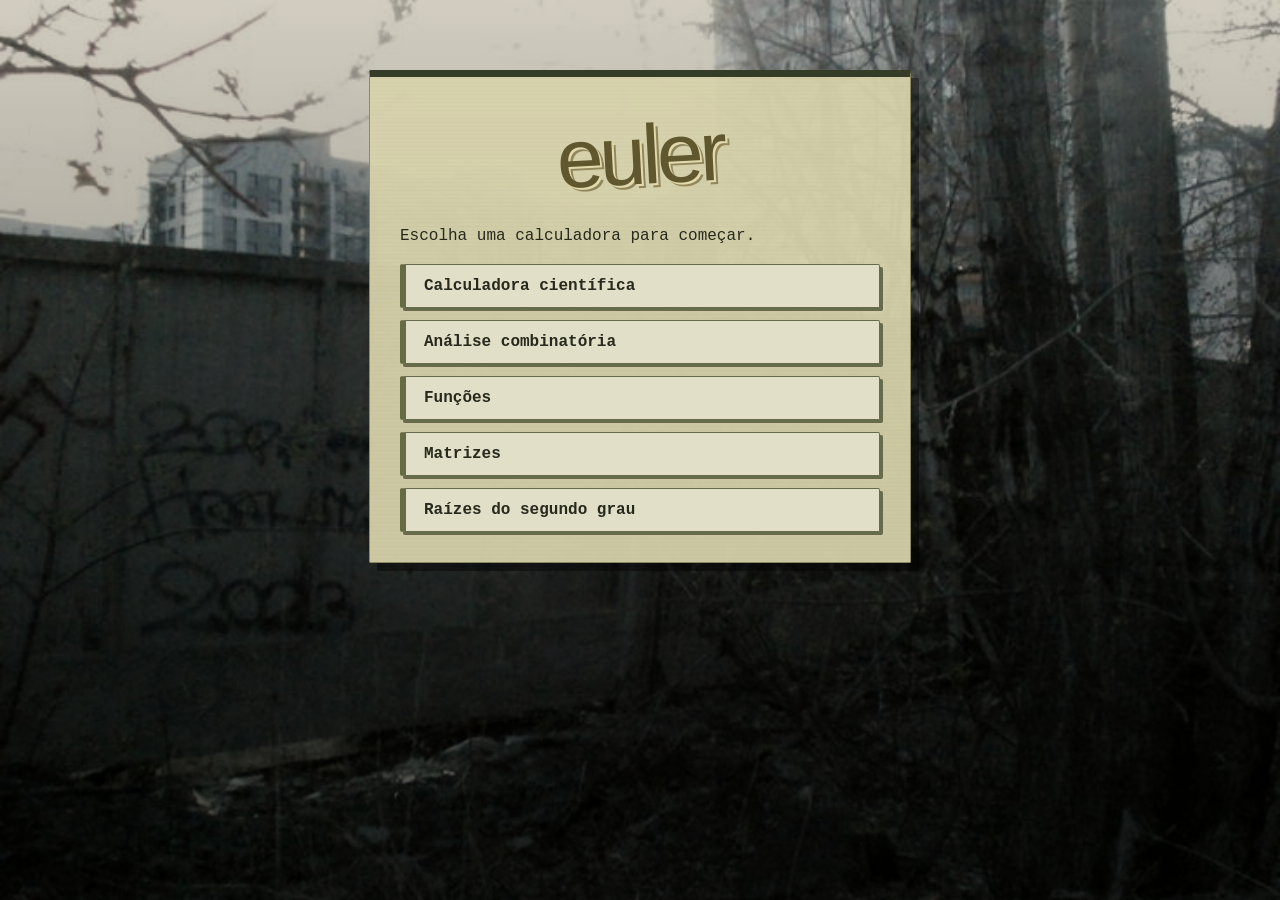
<file: index.html>
﻿<!DOCTYPE html>
<html lang="pt-BR">
<head>
  <meta charset="UTF-8">
  <meta name="viewport" content="width=device-width, initial-scale=1">
  <title>Menu de Calculadoras</title>
  <link rel="stylesheet" href="./css/style.css">
  <script src="js/fundo.js" defer></script>
</head>
<body>
  <div class="container">
    <main>
      <h1 class="logo">euler</h1>
      <p>Escolha uma calculadora para começar.</p>
      <nav class="menu" aria-label="Calculadoras">
        <a href="calculadora.html">Calculadora científica</a>
        <a href="combinatoria.html">Análise combinatória</a>
        <a href="funcoes.html">Funções</a>
        <a href="matrizes.html">Matrizes</a>
        <a href="diferencial.html">Raízes do segundo grau</a>
      </nav>
    </main>
  </div>
</body>
</html>
</file>
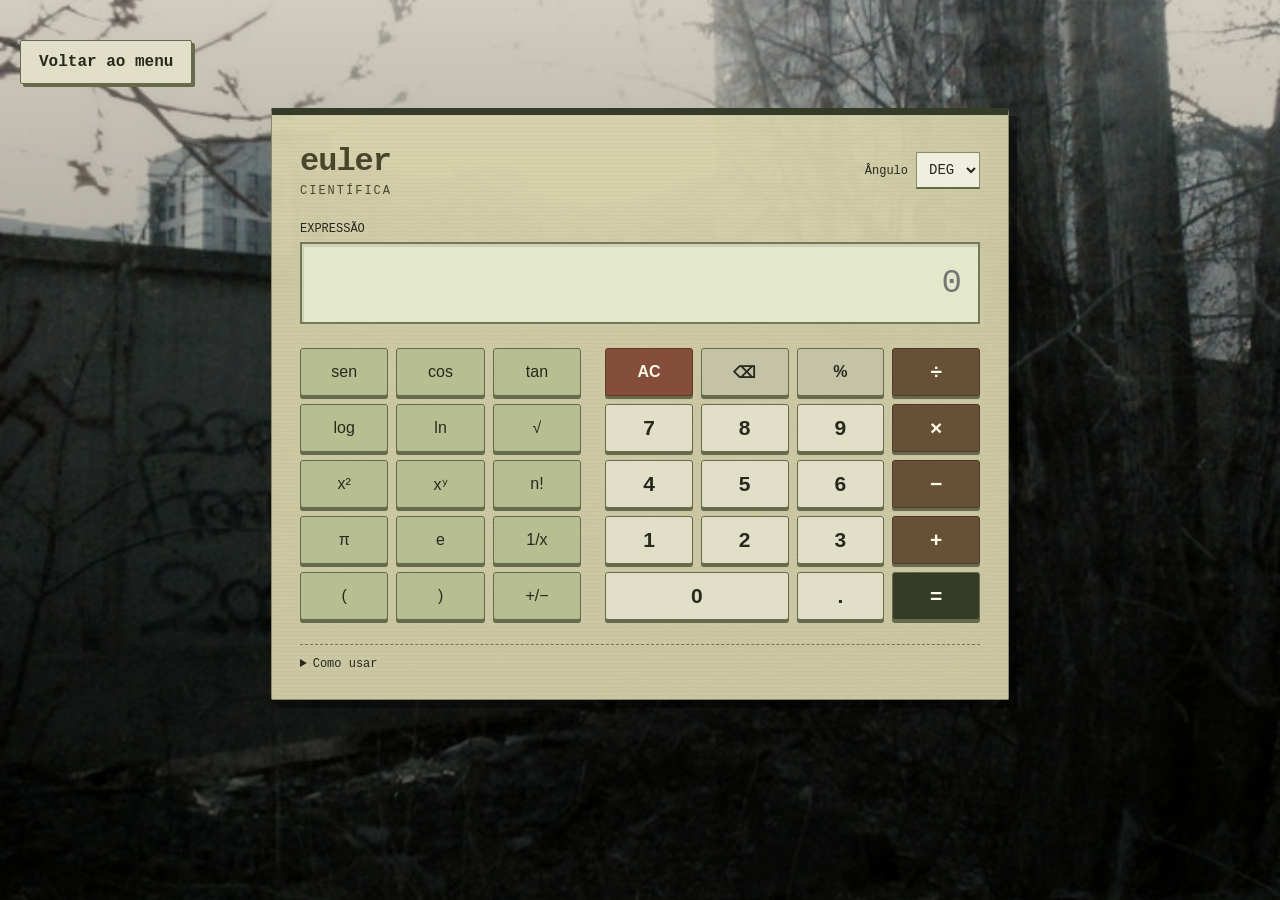
<file: calculadora.html>
﻿<!DOCTYPE html>
<html lang="pt-BR">
<head>
  <meta charset="UTF-8">
  <meta name="viewport" content="width=device-width, initial-scale=1">
  <title>Calculadora Científica | Euler</title>
  <link href="css/style.css" rel="stylesheet">
  <script src="js/fundo.js" defer></script>
  <script src="js/matematica.js" defer></script>
  <script src="js/calculadora.js" defer></script>
</head>
<body class="calculadora-basica">
  <a class="voltar" href="index.html">Voltar ao menu</a>
  <main class="container">
    <header class="cabecalho-calculadora">
      <h1 class="titulo">euler <span>científica</span></h1>
      <div class="controle-angulo">
        <label for="angulo">Ângulo</label>
        <select id="angulo">
          <option value="graus">DEG</option>
          <option value="radianos">RAD</option>
        </select>
      </div>
    </header>

    <label class="rotulo-visor" for="visor">Expressão</label>
    <input type="text" id="visor" class="visor" autocomplete="off" placeholder="0" aria-describedby="ajuda-calculadora">
    <p id="mensagem-calculadora" role="alert"></p>

    <!-- Os dois teclados têm cinco linhas de botões. -->
    <div class="painel-teclados">
      <div class="teclado cientifico" role="group" aria-label="Funções científicas">
        <button class="button" onclick="aplicarFuncao('sen')">sen</button>
        <button class="button" onclick="aplicarFuncao('cos')">cos</button>
        <button class="button" onclick="aplicarFuncao('tan')">tan</button>
        <button class="button" onclick="aplicarFuncao('log')">log</button>
        <button class="button" onclick="aplicarFuncao('ln')">ln</button>
        <button class="button" onclick="aplicarFuncao('raiz')" aria-label="Raiz quadrada">√</button>
        <button class="button" onclick="aplicarFuncao('quadrado')">x²</button>
        <button class="button" onclick="addoperador('^')" aria-label="Potência">xʸ</button>
        <button class="button" onclick="aplicarFuncao('fatorial')">n!</button>
        <button class="button" onclick="inserirConstante(Math.PI)" aria-label="Pi">π</button>
        <button class="button" onclick="inserirConstante(Math.E)" aria-label="Número de Euler">e</button>
        <button class="button" onclick="aplicarFuncao('inverso')">1/x</button>
        <button class="button" onclick="addnumero('(')">(</button>
        <button class="button" onclick="addnumero(')')">)</button>
        <button class="button" onclick="aplicarFuncao('sinal')" aria-label="Inverter sinal">+/−</button>
      </div>

      <div class="teclado numerico" role="group" aria-label="Números e operações">
        <button class="button limpar" onclick="limpar()" aria-label="Limpar visor">AC</button>
        <button class="button controle" onclick="apagar()" aria-label="Apagar último caractere">⌫</button>
        <button class="button controle" onclick="aplicarFuncao('porcentagem')">%</button>
        <button class="button operador" onclick="addoperador('/')">÷</button>
        <button class="button" onclick="addnumero(7)">7</button>
        <button class="button" onclick="addnumero(8)">8</button>
        <button class="button" onclick="addnumero(9)">9</button>
        <button class="button operador" onclick="addoperador('*')">×</button>
        <button class="button" onclick="addnumero(4)">4</button>
        <button class="button" onclick="addnumero(5)">5</button>
        <button class="button" onclick="addnumero(6)">6</button>
        <button class="button operador" onclick="addoperador('-')">−</button>
        <button class="button" onclick="addnumero(1)">1</button>
        <button class="button" onclick="addnumero(2)">2</button>
        <button class="button" onclick="addnumero(3)">3</button>
        <button class="button operador" onclick="addoperador('+')">+</button>
        <button class="button zero" onclick="addnumero(0)">0</button>
        <button class="button" onclick="addnumero('.')">.</button>
        <button class="button igualdade" onclick="resultado()">=</button>
      </div>
    </div>

    <details class="ajuda-calculadora">
      <summary>Como usar</summary>
      <p id="ajuda-calculadora">Digite o valor e depois escolha a função, por exemplo: 30 → sen. DEG usa graus e RAD usa radianos. A tecla % divide o valor por 100.</p>
    </details>
  </main>
</body>
</html>
</file>
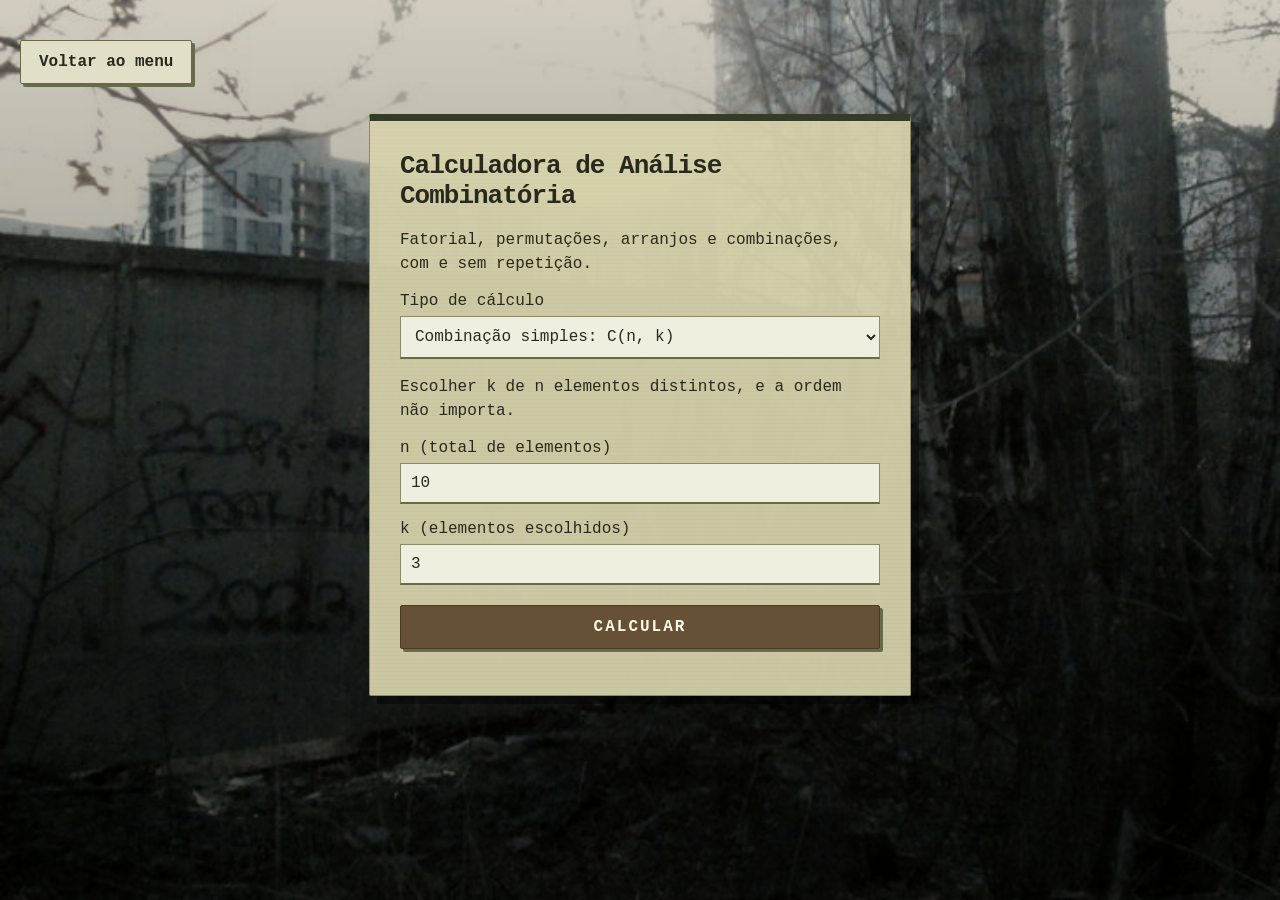
<file: combinatoria.html>
<!DOCTYPE html>
<html lang="pt-BR">
<!-- Implementação original da análise combinatória: Bernardo Rocha Fernando (@bernardo486).
     Integração e ajustes posteriores foram realizados em etapas separadas. -->
<head>
  <meta charset="UTF-8">
  <meta name="viewport" content="width=device-width, initial-scale=1">
  <title>Análise Combinatória | Euler</title>
  <script src="./js/script.js" defer></script>
  <link rel="stylesheet" href="./css/style.css">
  <script src="js/fundo.js" defer></script>
</head>
<body>
  <div>
    <a class="voltar" href="index.html">Voltar ao menu</a>
  </div>
    <div class="container">
    <header>
      <h1>Calculadora de Análise Combinatória</h1>
      <p>Fatorial, permutações, arranjos e combinações, com e sem repetição.</p>
    </header>

  <main>
    <form id="form" novalidate>
      <div>
        <label for="tipo">Tipo de cálculo</label>
        <select id="tipo">
          <option value="fatorial">Fatorial: n!</option>
          <option value="permSimples">Permutação simples: P(n)</option>
          <option value="permRep">Permutação com repetição</option>
          <option value="permCircular">Permutação circular</option>
          <option value="arranjoSimples">Arranjo simples: A(n, k)</option>
          <option value="arranjoRep">Arranjo com repetição</option>
          <option value="combSimples" selected>Combinação simples: C(n, k)</option>
          <option value="combRep">Combinação com repetição</option>
        </select>
      </div>
      
      <p id="descricao"></p>
      
      <div id="campo-n">
        <label for="n">n (total de elementos)</label>
        <input id="n" type="number" min="0" step="1" value="10">
      </div>

      <div id="campo-k">
        <label for="k">k (elementos escolhidos)</label>
        <input id="k" type="number" min="0" step="1" value="3">
      </div>
      
      <div id="campo-reps" hidden>
        <label for="reps">Repetições de cada elemento (separadas por vírgula)</label>
        <input id="reps" type="text" value="2, 3, 1" placeholder="Ex.: 2, 3, 1">
        <p>Exemplo: a palavra ANANAS tem A=3, N=2, S=1, então digite 3, 2, 1.</p>
      </div>
      
      <button type="submit">Calcular</button>
    </form>
    
    <p id="erro" role="alert"></p>
    
    <section id="saida" aria-live="polite" hidden>
      <h2>Resultado</h2>
      <p>Fórmula: <code id="formula"></code></p>
      <p>Substituindo: <code id="substituicao"></code></p>
      <p>Resultado: <strong id="resultado"></strong></p>
      <p id="digitos"></p>
    </section>
  </main>
  
  <footer>
  </footer>
</div>
</body>
</html>
</file>
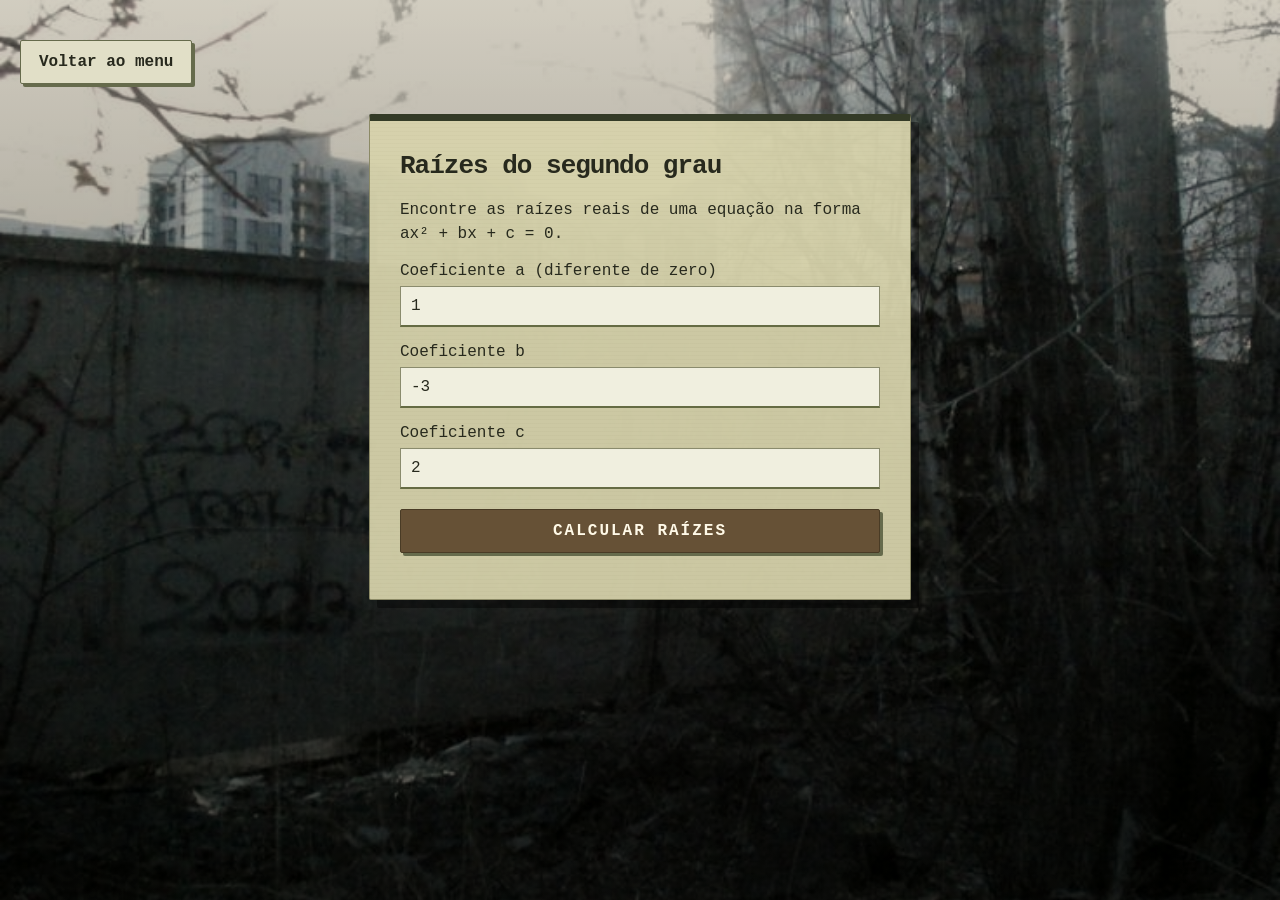
<file: diferencial.html>
﻿<!DOCTYPE html>
<html lang="pt-BR">
<head>
  <meta charset="UTF-8">
  <meta name="viewport" content="width=device-width, initial-scale=1">
  <title>Raízes do segundo grau | Euler</title>
  <link rel="stylesheet" href="css/style.css">
  <script src="js/fundo.js" defer></script>
  <script src="js/matematica.js" defer></script>
  <script src="js/raizes.js" defer></script>
  <script src="js/diferencial.js" defer></script>
</head>
<body>
  <a class="voltar" href="index.html">Voltar ao menu</a>
  <main class="container">
    <h1>Raízes do segundo grau</h1>
    <p>Encontre as raízes reais de uma equação na forma ax² + bx + c = 0.</p>
    <form id="form-raizes" novalidate>
      <label for="raiz-a">Coeficiente a (diferente de zero)</label>
      <input id="raiz-a" type="number" step="any" value="1" required>
      <label for="raiz-b">Coeficiente b</label>
      <input id="raiz-b" type="number" step="any" value="-3" required>
      <label for="raiz-c">Coeficiente c</label>
      <input id="raiz-c" type="number" step="any" value="2" required>
      <button type="submit">Calcular raízes</button>
    </form>
    <p id="erro-raizes" role="alert"></p>
    <section id="saida-raizes" aria-live="polite" hidden>
      <h2>Resolução</h2>
      <p id="equacao-raizes"></p>
      <h3>1. Calcular o delta</h3>
      <p>Δ = b² − 4ac</p>
      <p id="conta-delta"></p>
      <p>Δ = <strong id="valor-delta"></strong></p>
      <h3>2. Aplicar Bhaskara</h3>
      <p>x = (−b ± √Δ) / (2a)</p>
      <p id="conta-bhaskara"></p>
      <h3>3. Resultado</h3>
      <p id="tipo-raizes"></p>
      <p id="valor-raizes"></p>
      <p>Os cálculos são aproximados e consideram apenas raízes reais.</p>
    </section>
  </main>
</body>
</html>
</file>
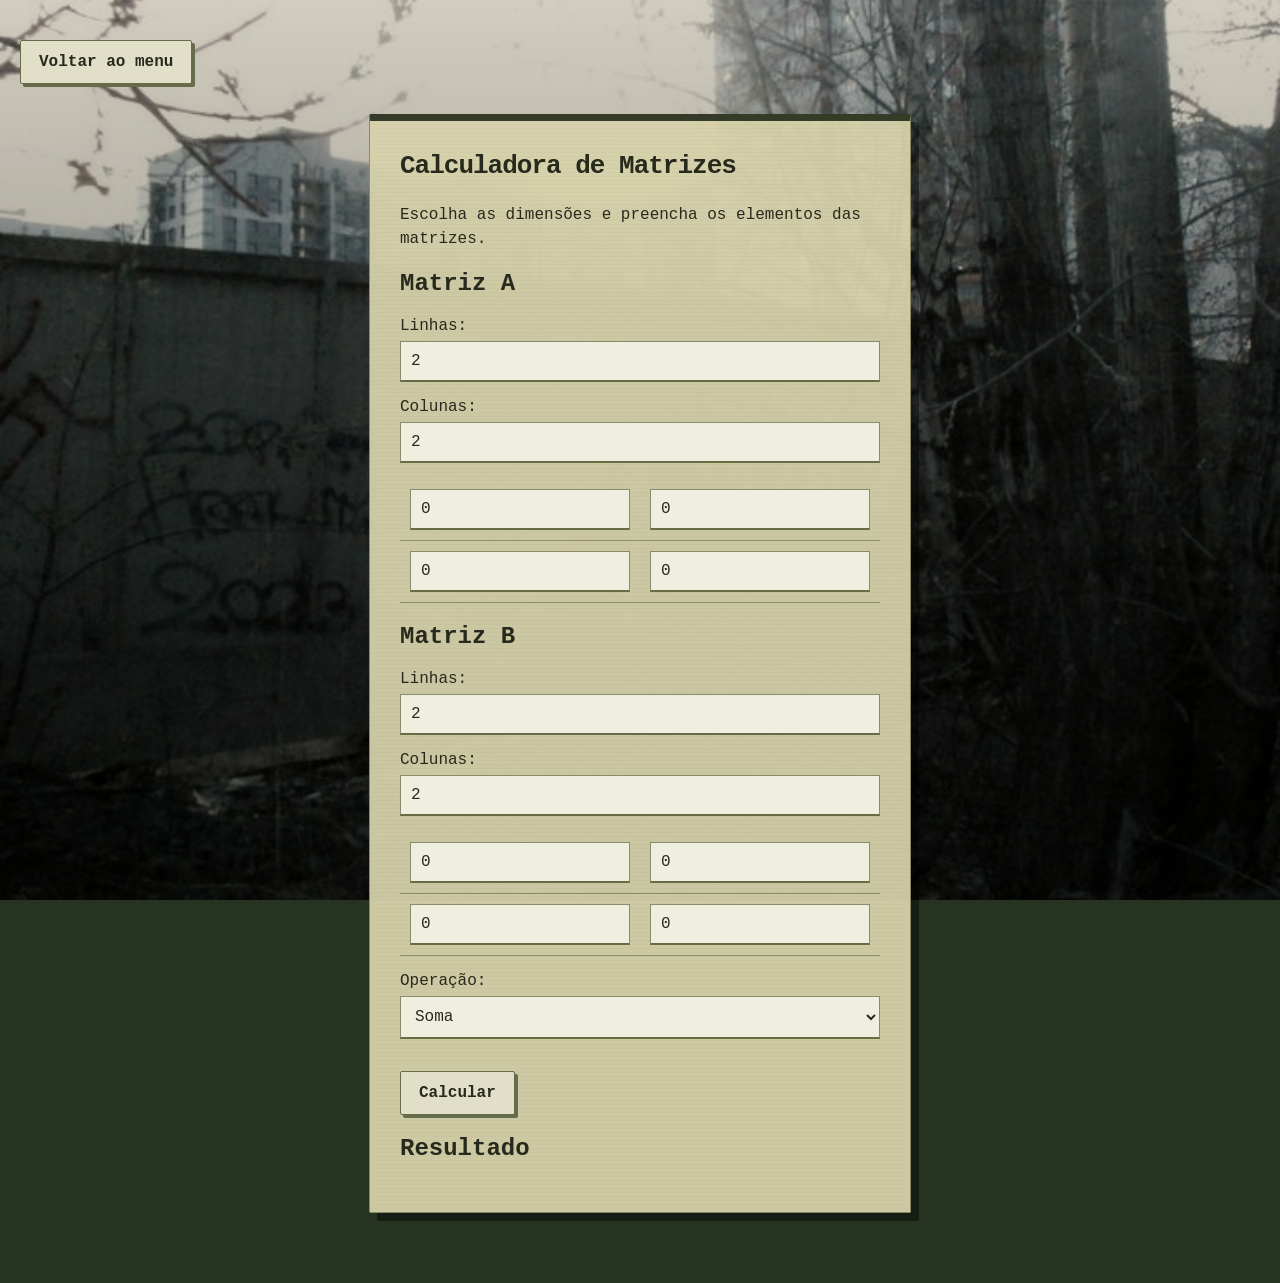
<file: matrizes.html>
<!DOCTYPE html>
<html lang="pt-BR">
<!-- Estrutura HTML original do módulo de matrizes: Gabrielly da Silva Cunha (@gabbycunha).
     A página recebeu integração ao projeto, estilos e ajustes posteriores. -->
<head>
  <meta charset="UTF-8">
  <meta name="viewport" content="width=device-width, initial-scale=1">
  <title>Matrizes | Euler</title>
  <link rel="stylesheet" href="css/style.css">
  <script src="js/fundo.js" defer></script>
  <script src="js/matematica.js" defer></script>
  <script src="js/matrizes.js" defer></script>
</head>
<body>
  <a class="voltar" href="index.html">Voltar ao menu</a>
  <main class="container">
    <section id="modulo-matrizes">
      <h1>Calculadora de Matrizes</h1>
      <p>Escolha as dimensões e preencha os elementos das matrizes.</p>
      <div>
        <h2>Matriz A</h2>
        <label for="linA">Linhas:</label>
        <input type="number" id="linA" value="2" min="1" max="8">
        <label for="colA">Colunas:</label>
        <input type="number" id="colA" value="2" min="1" max="8">
        <div id="matrizA" class="grade-matriz"></div>
      </div>
      <div id="campoMatrizB">
        <h2>Matriz B</h2>
        <label for="linB">Linhas:</label>
        <input type="number" id="linB" value="2" min="1" max="8">
        <label for="colB">Colunas:</label>
        <input type="number" id="colB" value="2" min="1" max="8">
        <div id="matrizB" class="grade-matriz"></div>
      </div>
      <label for="operacao">Operação:</label>
      <select id="operacao">
        <option value="soma">Soma</option>
        <option value="subtracao">Subtração</option>
        <option value="escalar">Multiplicação de A por escalar</option>
        <option value="multiplicacao">Multiplicação de matrizes (A × B)</option>
        <option value="determinante">Determinante de A</option>
        <option value="transposta">Transposta de A</option>
      </select>
      <div id="campoEscalar" hidden>
        <label for="escalar">Escalar:</label>
        <input type="number" id="escalar" value="2" step="any">
      </div>
      <p id="erroMatrizes" role="alert"></p>
      <button id="calcular" type="button">Calcular</button>
      <h2>Resultado</h2>
      <div id="resultado" class="resultado-matriz" aria-live="polite"></div>
    </section>
  </main>
</body>
</html>
</file>
<file: css/style.css>
/* Estilo geral da página */
body {
  margin: 0;
  padding: 40px 20px;
  min-height: 100vh;
  box-sizing: border-box;
  background-color: #263321;
  isolation: isolate;
  color: #27291d;
  font-family: "Courier New", monospace;
}

/* Trata somente a foto: menos saturação, tom envelhecido e sombra oliva. */
body::before,
body::after {
  content: '';
  position: fixed;
  inset: 0;
  z-index: -1;
  pointer-events: none;
  background-image: linear-gradient(rgba(21, 29, 15, 0.3), rgba(8, 12, 7, 0.65)),
    var(--foto-fundo, url("../assets/WhatsApp Image 2026-11-15 at 14.09.56.jpeg"));
  background-size: cover;
  background-position: center;
  background-repeat: no-repeat;
  filter: sepia(0.3) saturate(0.65) contrast(1.1);
}

/* A próxima foto aparece sobre a atual, sem escurecer a tela entre elas. */
body::after {
  background-image: linear-gradient(rgba(21, 29, 15, 0.3), rgba(8, 12, 7, 0.65)),
    var(--foto-proxima, var(--foto-fundo));
  opacity: 0;
  transition: opacity 1.6s ease-in-out;
}

body.trocando-fundo::after {
  opacity: 1;
}

@media (prefers-reduced-motion: reduce) {
  body::after {
    transition: none;
  }
}

/* Painel com aparência de papel velho */
.container {
  max-width: 480px;
  margin: 30px auto;
  padding: 30px;
  background-color: rgba(215, 211, 172, 0.94);
  /* Linhas finas criam uma textura sem precisar de outra imagem. */
  background-image: repeating-linear-gradient(
    0deg, transparent, transparent 3px, rgba(55, 49, 26, 0.05) 4px
  );
  border: 1px solid #8c8a66;
  border-top: 7px solid #343b27;
  border-radius: 2px;
  box-shadow: 8px 8px 0 rgba(0, 0, 0, 0.4);
}

h1 {
  margin-top: 0;
  font-size: 26px;
  letter-spacing: -1px;
}

p {
  line-height: 1.5;
}

/* Nome do projeto no menu */
.logo {
  margin-bottom: 20px;
  color: #60572f;
  font-family: Impact, "Arial Black", sans-serif;
  font-size: 84px;
  font-weight: normal;
  letter-spacing: -4px;
  text-align: center;
  text-shadow: 2px 2px #e2d9ad, 4px 4px #92865c;
  transform: rotate(-3deg);
}

/* Opções do menu, uma abaixo da outra */
.menu a {
  display: block;
  margin-top: 12px;
  text-decoration: none;
  text-align: left;
}

/* Aparência dos botões e dos links do menu */
button,
.menu a,
.voltar {
  padding: 12px 18px;
  border: 1px solid #666b4c;
  border-radius: 2px;
  background-color: #e1dfc7;
  color: #27291d;
  font-family: inherit;
  font-size: 16px;
  font-weight: bold;
  box-shadow: 3px 3px 0 #666b4c;
  cursor: pointer;
}

button:hover,
.menu a:hover,
.voltar:hover {
  background-color: #c6c895;
}

/* O botão parece afundar quando é pressionado. */
button:active,
.menu a:active,
.voltar:active {
  transform: translate(2px, 2px);
  box-shadow: none;
}

/* A faixa na lateral lembra as opções de um menu antigo. */
.menu a {
  border-left: 6px solid #656b43;
}

/* Destaque para o botão de calcular */
button[type="submit"] {
  width: 100%;
  margin-top: 20px;
  border-color: #493b25;
  background-color: #665136;
  color: #fff9e7;
  text-transform: uppercase;
  letter-spacing: 2px;
}

button[type="submit"]:hover {
  background-color: #4d3d28;
}

.voltar {
  display: inline-block;
  text-decoration: none;
}

/* Campos da calculadora */
label {
  display: block;
  margin-top: 16px;
  margin-bottom: 6px;
}

input,
select {
  width: 100%;
  box-sizing: border-box;
  padding: 10px;
  border: 1px solid #8a8b6d;
  border-bottom: 2px solid #656b43;
  border-radius: 0;
  background-color: #f0efdf;
  color: #27291d;
  font-family: inherit;
  font-size: 16px;
}

/* Destaque ao navegar usando a tecla Tab */
button:focus-visible,
a:focus-visible,
input:focus-visible,
select:focus-visible {
  outline: 3px solid #79613b;
  outline-offset: 3px;
}

#erro {
  color: #8b2525;
}

#saida {
  margin-top: 20px;
  padding: 16px;
  border: 1px dashed #777950;
  border-radius: 0;
  background-color: #e5e2c8;
  overflow-wrap: anywhere;
}
/* Seções da página de funções */
.container .panel {
  margin-top: 24px;
  padding-top: 16px;
  border-top: 1px dashed #777950;
}

/* Fórmula e resultado em destaque */
.container .formula,
.container .result-value {
  padding: 16px;
  background-color: #e5e2c8;
  font-size: 24px;
  font-weight: bold;
}

/* Espaço entre os botões */
.container .actions button {
  margin-top: 16px;
  margin-right: 8px;
}

/* O gráfico precisa de uma altura definida para caber no painel. */
.container .chart-wrap {
  position: relative;
  height: 300px;
  margin-top: 16px;
  padding: 10px;
  background-color: #f0efdf;
}

/* Espaço entre os dados da análise e da tabela. */
.container .analysis-item {
  margin-top: 12px;
  overflow-wrap: anywhere;
}

/* Respostas longas ficam dentro do painel, inclusive no celular. */
#function-title,
.container .result-value,
#graph-message {
  overflow-wrap: anywhere;
}

.table-wrap {
  overflow-x: auto;
}

.intervalo-funcao {
  min-width: 0;
  margin: 24px 0 0;
  padding: 16px;
  border: 1px dashed #777950;
}

.container .analysis-item strong {
  display: block;
  margin-top: 4px;
}

.container table {
  width: 100%;
  border-collapse: collapse;
}

.container th,
.container td {
  padding: 10px;
  border-bottom: 1px solid #8a8b6d;
  text-align: left;
}

/* Matrizes largas podem ser roladas sem alargar o painel. */
.grade-matriz,
.resultado-matriz {
  overflow-x: auto;
  margin-top: 16px;
}

.grade-matriz input {
  min-width: 75px;
}

#erroMatrizes {
  color: #8b2525;
}

#modulo-matrizes #calcular {
  margin-top: 16px;
}

/* Estilos exclusivos da calculadora científica. */
.calculadora-basica .container {
  max-width: 680px;
  margin: 24px auto;
  padding: 28px;
}

.calculadora-basica .cabecalho-calculadora {
  display: flex;
  align-items: center;
  justify-content: space-between;
  gap: 12px;
  margin-bottom: 24px;
}

.calculadora-basica .titulo {
  margin: 0;
  font-size: 32px;
  color: #49452d;
}

.calculadora-basica .titulo span {
  display: block;
  margin-top: 4px;
  font-size: 12px;
  font-weight: normal;
  letter-spacing: 2px;
  text-transform: uppercase;
}

.calculadora-basica .controle-angulo {
  display: flex;
  align-items: center;
  gap: 8px;
}

.calculadora-basica .controle-angulo label {
  margin: 0;
  font-size: 12px;
}

.calculadora-basica .controle-angulo select {
  width: auto;
  padding: 8px;
  font-size: 14px;
}

.calculadora-basica .rotulo-visor {
  margin: 0 0 6px;
  font-size: 12px;
  text-transform: uppercase;
}

/* Visor largo, como o de uma calculadora física. */
.calculadora-basica .visor {
  margin: 0 0 24px;
  padding: 20px 16px;
  border: 2px solid #747858;
  background-color: #e4e8ca;
  box-shadow: inset 2px 3px 0 rgba(48, 53, 34, 0.12);
  font-size: 34px;
  text-align: right;
}

/* Funções à esquerda e números à direita. */
.calculadora-basica .painel-teclados {
  display: grid;
  grid-template-columns: 3fr 4fr;
  gap: 24px;
}

.calculadora-basica .teclado {
  display: grid;
  grid-template-columns: repeat(4, minmax(0, 1fr));
  gap: 8px;
}

.calculadora-basica .cientifico {
  grid-template-columns: repeat(3, minmax(0, 1fr));
}

.calculadora-basica .button {
  min-width: 0;
  min-height: 48px;
  padding: 8px 0;
  font-family: Arial, sans-serif;
  font-size: 21px;
  border-radius: 3px;
  box-shadow: 0 3px 0 #666b4c;
}

.calculadora-basica .button:active {
  transform: translateY(2px);
  box-shadow: none;
}

.calculadora-basica .cientifico .button {
  background-color: #b7be91;
  font-size: 16px;
  font-weight: normal;
}

.calculadora-basica .cientifico .button:hover {
  background-color: #a5af7d;
}

.calculadora-basica .operador {
  background-color: #665136;
  border-color: #493b25;
  color: #fff9e7;
}

.calculadora-basica .operador:hover {
  background-color: #4d3d28;
}

.calculadora-basica .controle {
  background-color: #c4c3a6;
  font-size: 16px;
}

.calculadora-basica .controle:hover {
  background-color: #b0b093;
}

.calculadora-basica .limpar {
  background-color: #854e3b;
  border-color: #623827;
  color: #fff9e7;
  font-size: 16px;
}

.calculadora-basica .limpar:hover {
  background-color: #6a3c2c;
}

.calculadora-basica .igualdade {
  background-color: #343b27;
  color: #fff9e7;
}

.calculadora-basica .igualdade:hover {
  background-color: #202719;
}

/* O zero ocupa duas colunas para completar a última linha. */
.calculadora-basica .zero {
  grid-column: span 2;
}

.calculadora-basica .ajuda-calculadora {
  margin-top: 24px;
  padding-top: 12px;
  border-top: 1px dashed #777950;
  font-size: 12px;
}

.calculadora-basica summary {
  cursor: pointer;
}

#mensagem-calculadora {
  color: #8b2525;
}

/* Resolução do módulo de raízes. */
#erro-raizes {
  color: #8b2525;
}

#saida-raizes {
  margin-top: 24px;
  padding: 16px;
  border: 1px dashed #777950;
  background-color: #e5e2c8;
  overflow-wrap: anywhere;
}

#mensagem-calculadora:empty {
  display: none;
}

/* Em telas pequenas, os teclados ficam um abaixo do outro. */
@media (max-width: 600px) {
  .calculadora-basica .container {
    padding: 20px;
  }

  .calculadora-basica .painel-teclados {
    grid-template-columns: 1fr;
    gap: 20px;
  }
}
</file>
